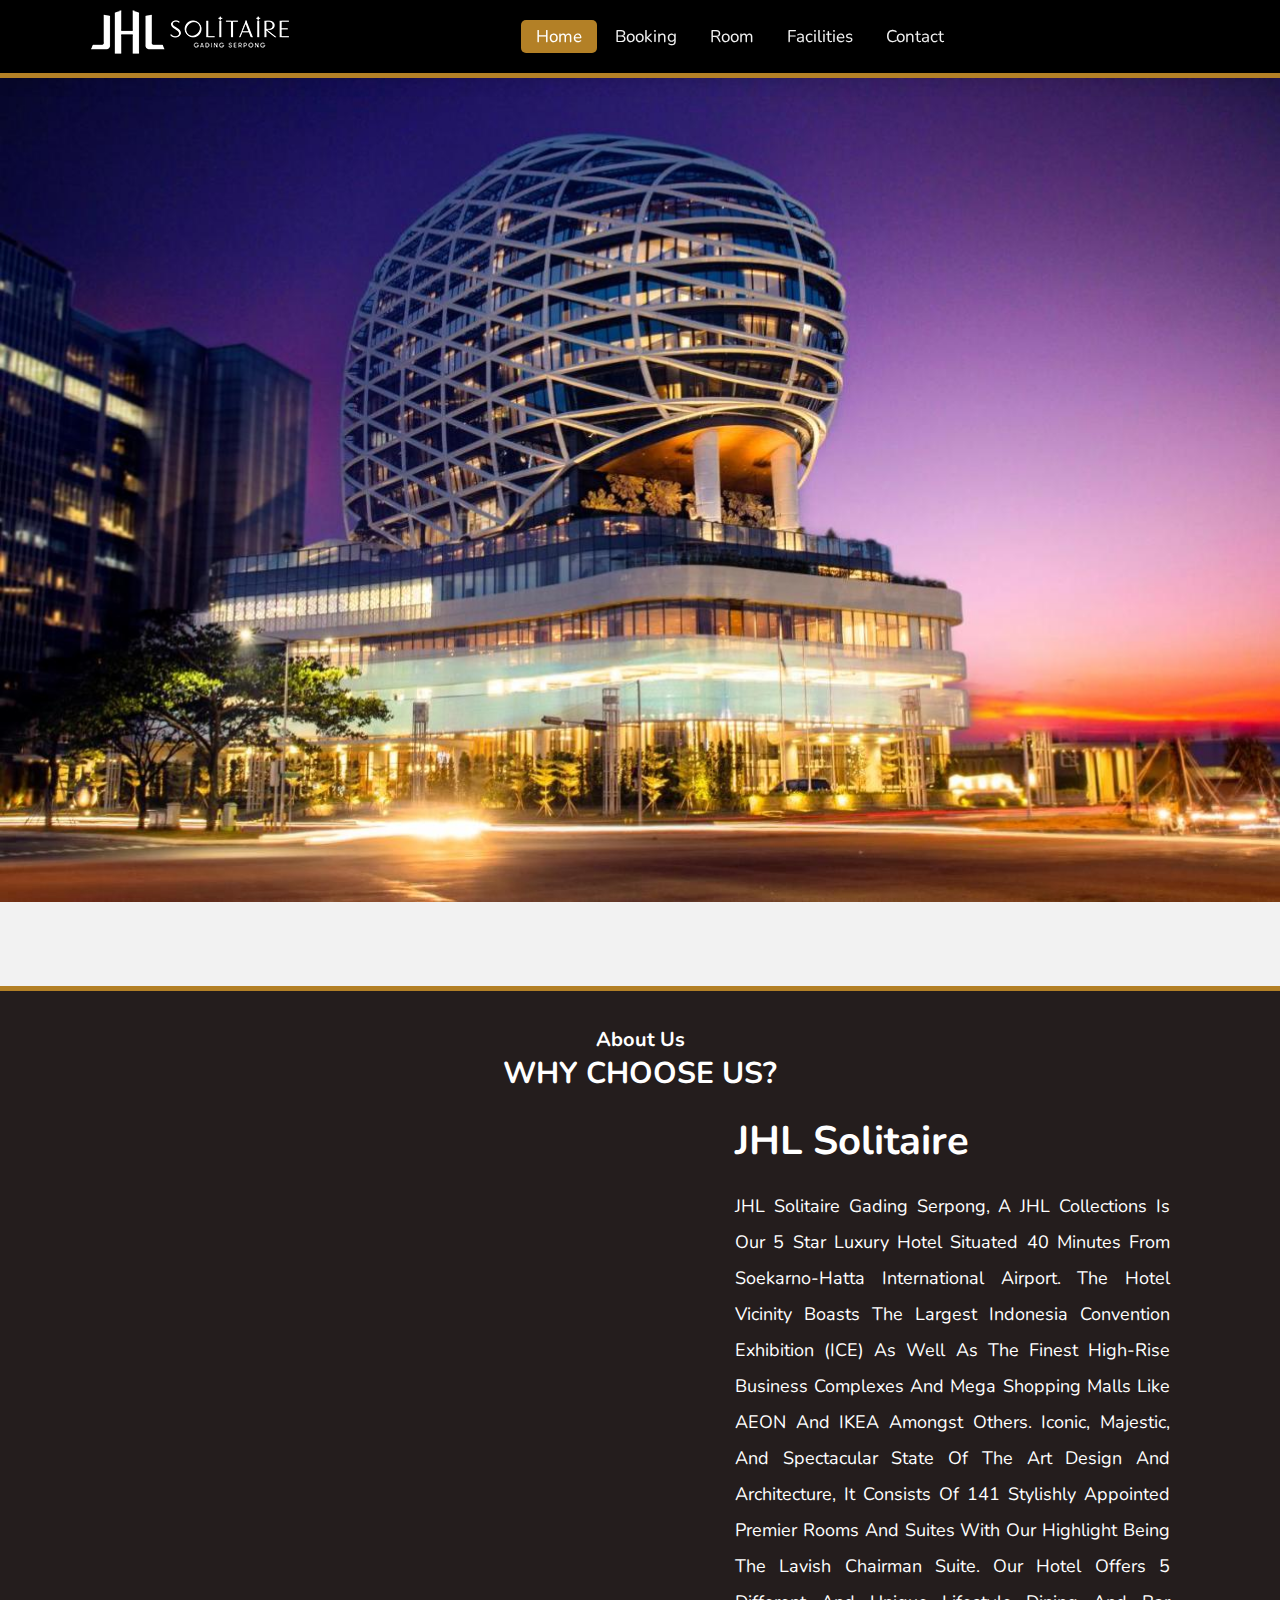
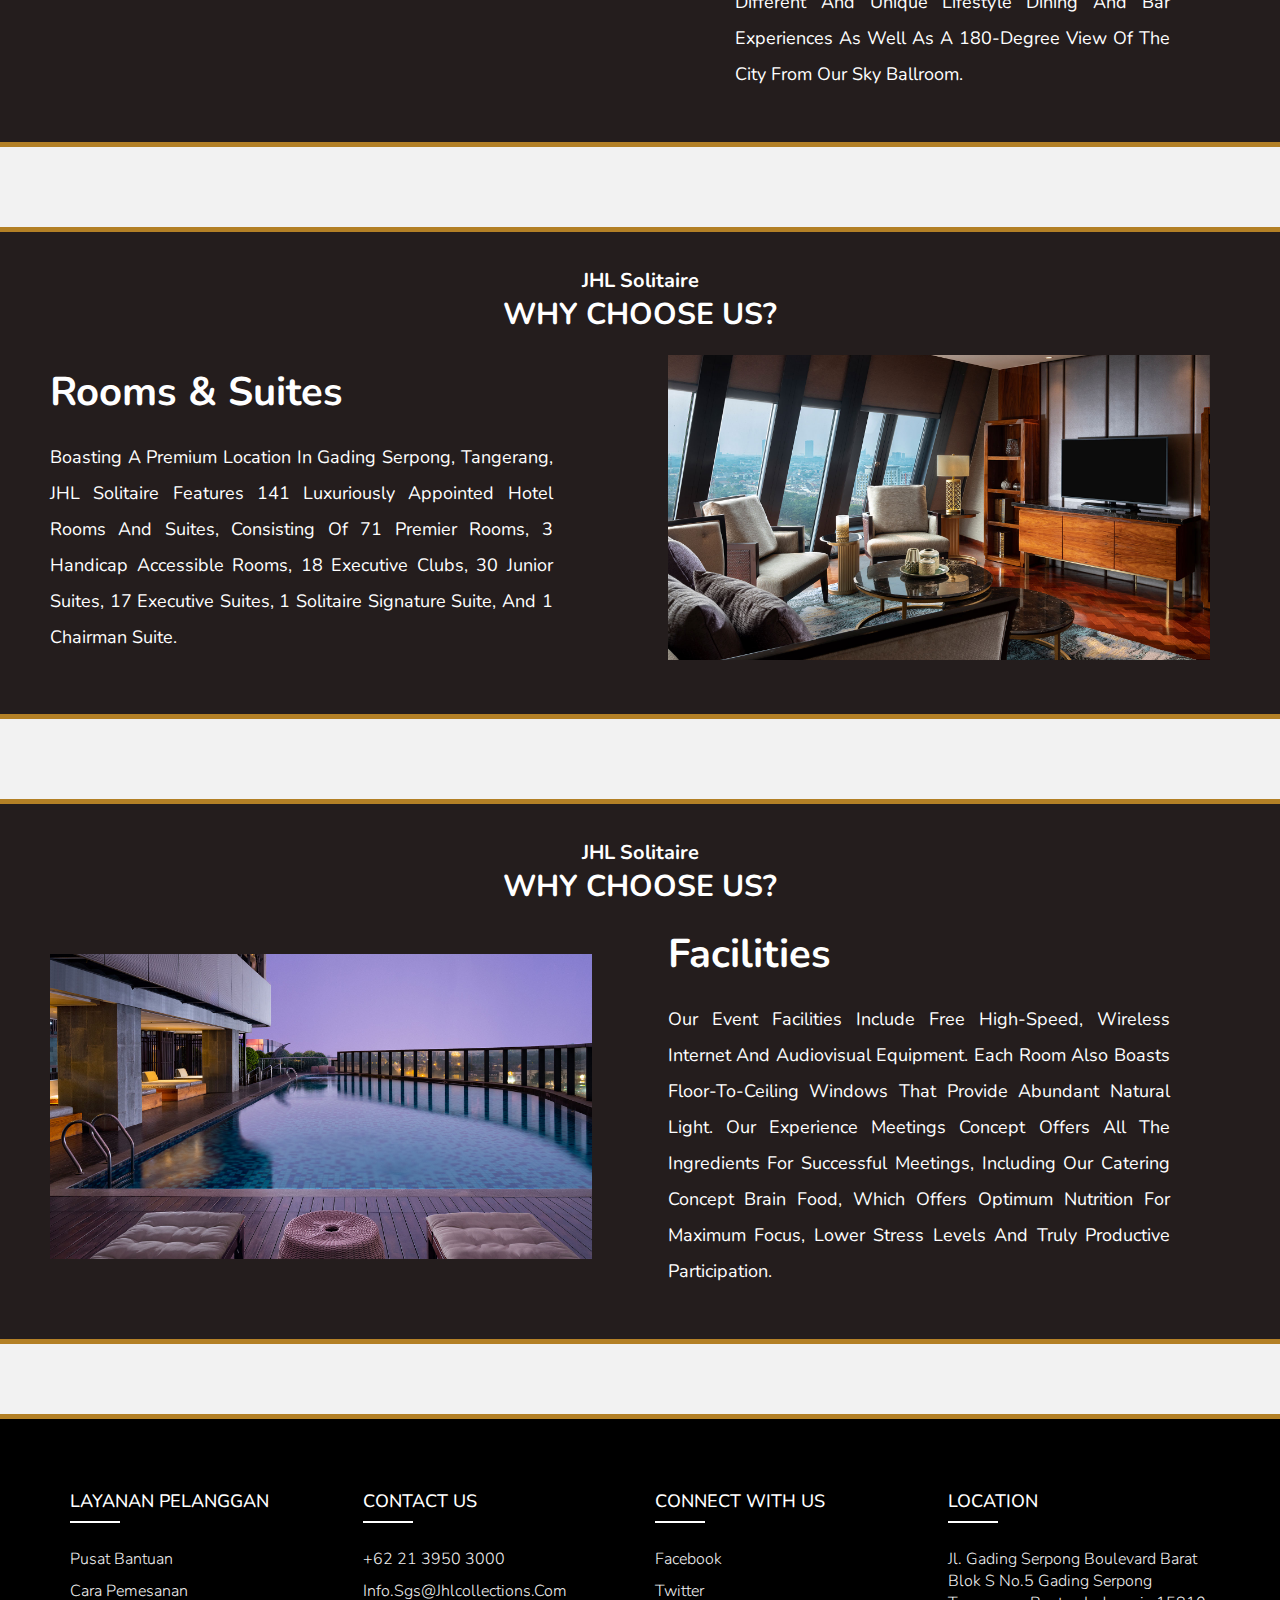
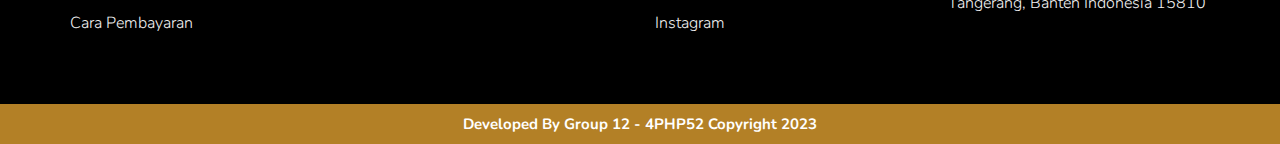
<file: index.html>
<!DOCTYPE html>
<html lang="en">
<head>
    <meta charset="UTF-8">
    <meta http-equiv="X-UA-Compatible" content="IE=edge">
    <meta name="viewport" content="width=device-width, initial-scale=1.0">

    <!-- custom CSS -->
    <link rel="stylesheet" href="css/style.css">

    <!-- custom CSS -->
    <link rel="stylesheet" href="css/index.css">

    <!-- font awesome -->
    <link rel="stylesheet" href="https://cdnjs.cloudflare.com/ajax/libs/font-awesome/5.15.3/css/all.min.css">

    <!-- logo page -->
    <link rel="icon" href="img/logo1.png" type="image/x-icon"> 

    <title>Home</title>

</head>
<body style="background: #f2f2f2;">
        
    <!-- header section start -->

        <header>
            
            <a href="#" class="logo"><img src="img/logo.png" alt=""></a>

            <nav class="nb">
                <a class="active" href="#home">Home</a>
                <a href="booking.html">Booking</a>
                <a href="room.html">room</a>
                <a href="facilities.html">facilities</a>
                <a href="contactUs.html">Contact</a>
            </nav>

            <div class="icons">
                <i class="fas fa-bars" id="menu-bars"></i>
            </div> 
            
        </header>

    <!-- header section end -->
    
    <img src="img/JHL.jpg" alt="" style="width: 100%;">
    
    <!-- section about start -->

        <section class="about" id="about">

            <div class="about-heading">
                <h3> About Us </h3>
                <h1> why choose us? </h1>
            </div>        
            <div class="row">
                <div class="image">
                    <iframe style="margin-left: 10px;" width="700" height="400" src="https://www.youtube.com/embed/E42D1YIXq0M" title="YouTube video player" frameborder="0" allow="accelerometer; autoplay; clipboard-write; encrypted-media; gyroscope; picture-in-picture; web-share" allowfullscreen></iframe>
                </div>
                <div class="content">
                    <h3>JHL Solitaire</h3>
                    <p>JHL Solitaire Gading Serpong, a JHL Collections is our 5 Star Luxury hotel situated 40 minutes from Soekarno-Hatta International Airport. The hotel vicinity boasts the largest Indonesia Convention Exhibition (ICE) as well as the finest high-rise business complexes and mega shopping malls like AEON and IKEA amongst others. Iconic, Majestic, and Spectacular state of the art design and architecture, it consists of 141 stylishly appointed premier rooms and suites with our highlight being the lavish Chairman Suite. Our hotel offers 5 different and unique lifestyle dining and bar experiences as well as a 180-degree view of the city from our Sky Ballroom.</p>
                </div>        
            </div>

        </section>
    
    <!-- section about end -->

    <!-- section about start -->

        <section class="about" id="about">

            <div class="about-heading">
                <h3> JHL Solitaire </h3>
                <h1> why choose us? </h1>
            </div>
            <div class="row">
                <div class="content" style="margin-left: 40px;">
                    <h3>Rooms & Suites</h3>
                    <p>Boasting a premium location in Gading Serpong, Tangerang, JHL Solitaire features 141 luxuriously appointed hotel rooms and suites, consisting of 71 Premier Rooms, 3 Handicap Accessible Rooms, 18 Executive Clubs, 30 Junior Suites, 17 Executive Suites, 1 Solitaire Signature Suite, and 1 Chairman Suite.</p>
                </div>
                <div class="image">
                    <img src="img/room.jpg" alt="">    
                </div>
            </div>
        
        </section>

    <!-- section about end -->

    <!-- section about start -->

        <section class="about" id="about">

            <div class="about-heading">
                <h3> JHL Solitaire </h3>
                <h1> why choose us? </h1>
            </div>
            <div class="row">
                <div class="image" style="margin-left: 40px;">
                    <img src="img/facilites.jpg" alt="">
                </div>
                <div class="content">
                    <h3>Facilities</h3>
                    <p>Our event facilities include free high-speed, wireless Internet and audiovisual equipment. Each room also boasts floor-to-ceiling windows that provide abundant natural light. Our Experience Meetings concept offers all the ingredients for successful meetings, including our catering concept brain food, which offers optimum nutrition for maximum focus, lower stress levels and truly productive participation.</p>
                </div>
            </div>
        
        </section>

    <!-- section about end -->

    <!-- footer start -->
        <div class="container2">

        </div>
        <footer class="footer">
            <div class="container-footer">
                <div class="row-footer">
                    <div class="footer-col">
                        <h4 class="fw-bold">LAYANAN PELANGGAN</h4>
                        <ul>
                            <li>Pusat Bantuan</li>
                            <li>Cara Pemesanan</li>
                            <li>Cara Pembayaran</li>
                        </ul>
                    </div>
                    <div class="footer-col">
                        <h4 class="fw-bold">CONTACT US</h4>
                        <ul>
                            <li>+62 21 3950 3000</li>
                            <li>info.sgs@jhlcollections.com</li>
                        </ul>
                    </div>
                    <div class="footer-col">
                        <h4 class="fw-bold">CONNECT WITH US</h4>
                        <ul>
                            <li><a href="" class="text-white ">Facebook</a></li>
                            <li><a href="">Twitter</a></li>
                            <li><a href="">Instagram</a></li>
                        </ul>
                    </div>
                    <div class="footer-col">
                        <h4 class="fw-bold">LOCATION</h4>
                        <ul>
                            <li>Jl. Gading Serpong Boulevard Barat Blok S No.5 Gading Serpong Tangerang, Banten Indonesia 15810</li>
                        </ul>
                    </div>
                </div>
            </div>
        </footer>

    <!-- footer end -->

    <!-- copyright start -->

        <div class="copyright">

            <p>Developed by Group 12 - 4PHP52 Copyright <i class="far-fa-copyright"></i> 2023</p>

        </div>

    <!-- copyright end -->












    <script src="js/script.js"></script>

</body>
</html>
</file>
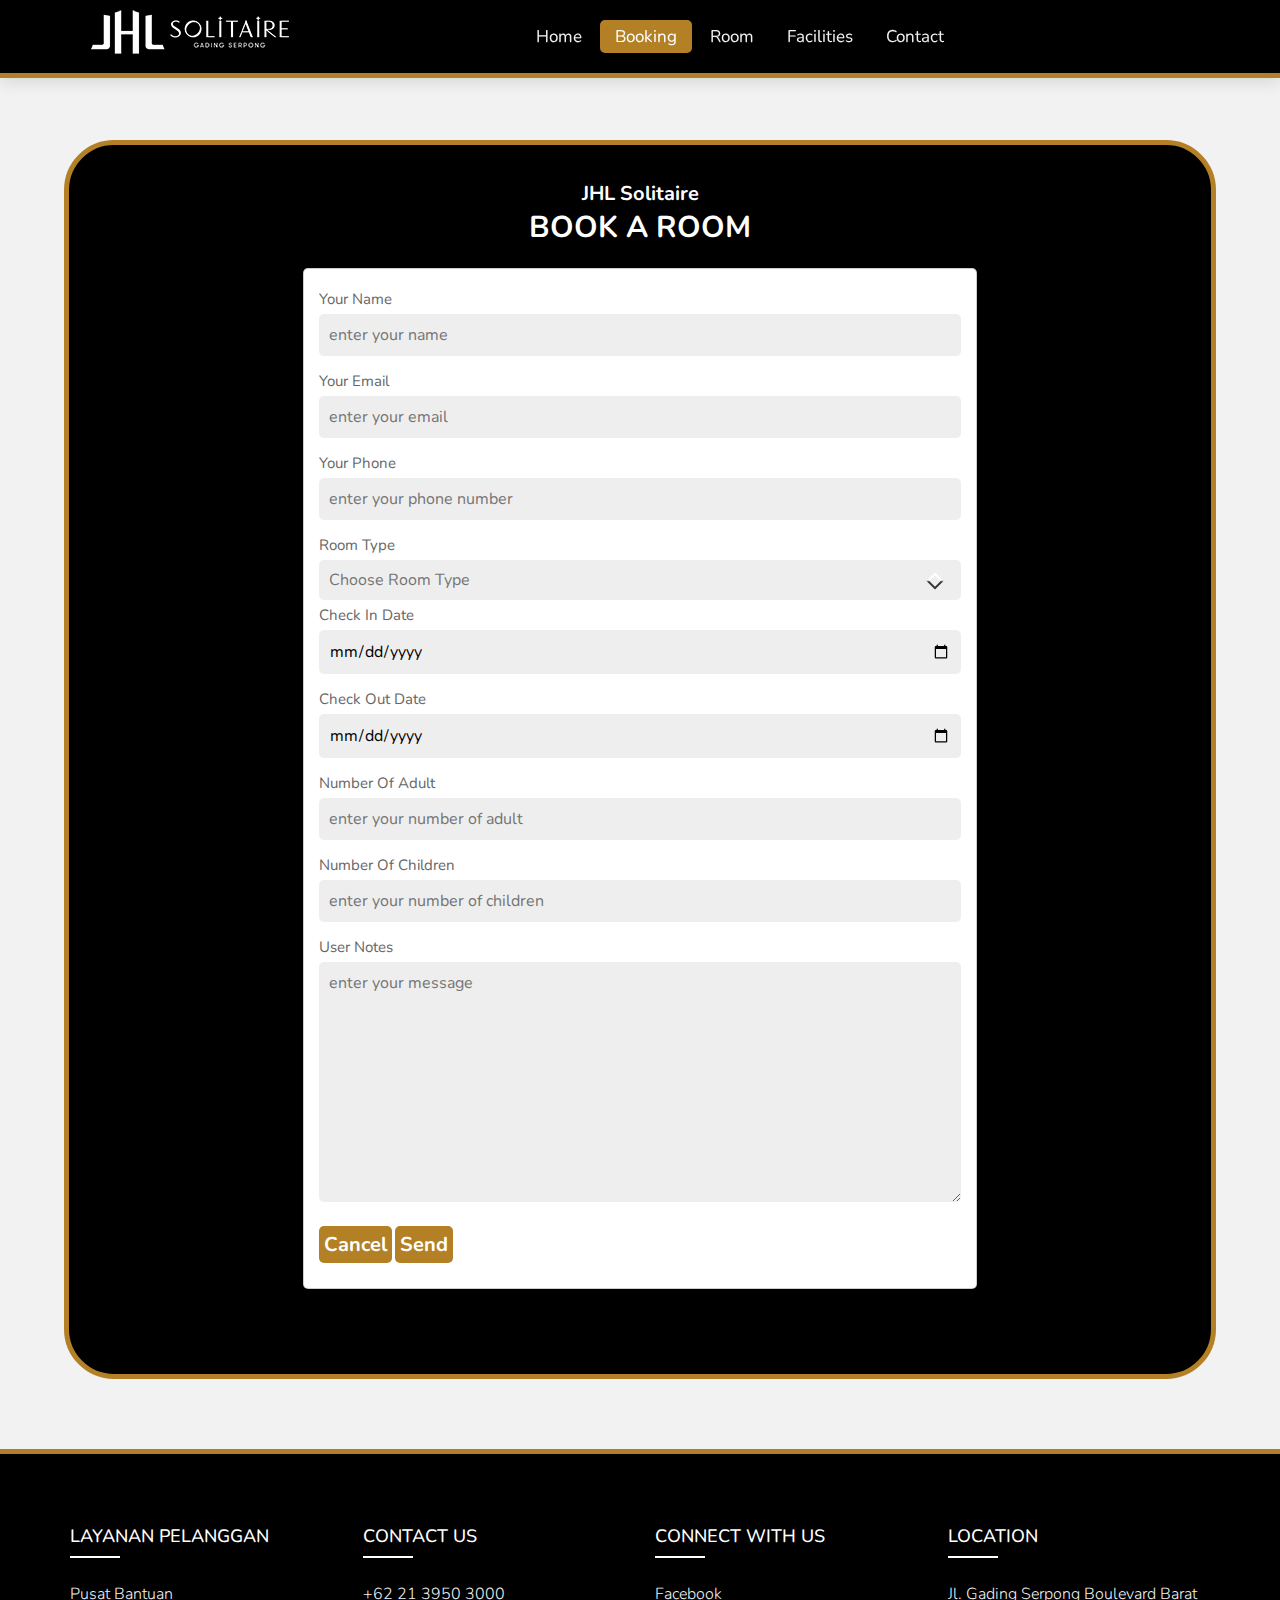
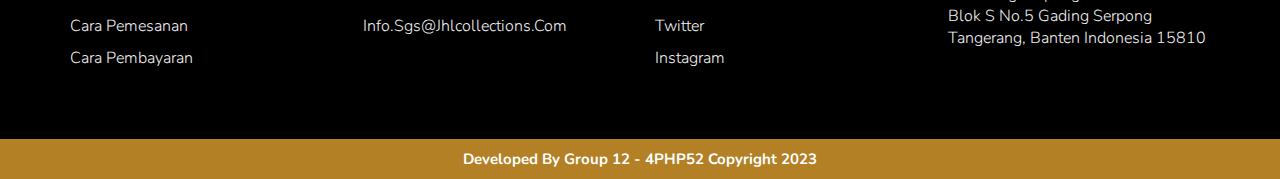
<file: booking.html>
<!DOCTYPE html>
<html lang="en">
<head>
    <meta charset="UTF-8">
    <meta http-equiv="X-UA-Compatible" content="IE=edge">
    <meta name="viewport" content="width=device-width, initial-scale=1.0">

    <!-- custom CSS -->
    <link rel="stylesheet" href="css/style.css">

    <!-- custom CSS -->
    <link rel="stylesheet" href="css/booking.css">

    <!-- font awesome -->
    <link rel="stylesheet" href="https://cdnjs.cloudflare.com/ajax/libs/font-awesome/5.15.3/css/all.min.css">
    
    <!-- logo page -->
    <link rel="icon" href="img/logo1.png" type="image/x-icon"> 

    <title>Booking</title>

</head>
<body style="background: #f2f2f2;">

    <!-- header section start -->

        <header>
            
            <a href="index.html" class="logo"><img src="img/logo.png" alt=""></a>

            <nav class="nb">
                <a href="index.html">Home</a>
                <a class="active" href="booking.html">Booking</a>
                <a href="room.html">room</a>
                <a href="facilities.html">facilities</a>
                <a href="contactUs.html">Contact</a>
            </nav>

            <div class="icons">
                <i class="fas fa-bars" id="menu-bars"></i>
            </div> 
            
        </header>

    <!-- header section end -->




    <!-- section start -->

        <section class="review" id="review" style="margin-top: 14rem;">

            <div class="review-heading">
            <h3> JHL Solitaire </h3>
            <h1>Book a Room</h1>
            </div>
            
            <form action="">
        
            <div class="input form-group">
                <span>Your Name</span>
                <input type="text" name="" id="" placeholder="enter your name" class="" >
                <span>Your Email</span>
                <input type="email" name="" id="" placeholder="enter your email" class="" >  
                <span>Your Phone</span>
                <input type="tel" name="" id="" placeholder="enter your phone number" class="" > 
                <span>Room Type</span>
                <div class="dropdown">  
                    <input type="text" class="textBox" placeholder="Choose Room Type" readonly>
                    <div class="option">
                        <div onclick="show('Premier Room')">Premier Room</div>
                        <div onclick="show('Premier Accessible Room')">Premier Accessible Room</div>
                        <div onclick="show('Executive Club')">Executive Club</div>
                        <div onclick="show('Junior Suite')">Junior Suite</div>
                        <div onclick="show('Executive Suite')">Executive Suite</div>
                        <div onclick="show('Solitaire Signature Suite')">Solitaire Signature Suite</div>
                        <div onclick="show('Chairman Suite Room')">Chairman Suite Room</div>
                    </div>
                </div>
                <span>Check In Date</span>
                <input type="date" name="" id="" placeholder="enter your check in date" class="" >  
                <span>Check Out Date</span>
                <input type="date" name="" id="" placeholder="enter your check out date" class="" >  
                <span>Number of Adult</span>
                <input type="number" name="" id="" placeholder="enter your number of adult" class="" >  
                <span>Number of Children</span>
                <input type="number" name="" id="" placeholder="enter your number of children" class="" >  
                <span>User Notes</span>
                <textarea name="" id="" placeholder="enter your message" cols="30" rows="10" class=""></textarea>
            </div>
            <button type="reset" class="btn btn-warning text-white fw-bold">Cancel</button>
            <button type="submit" class="btn btn-warning text-white fw-bold">Send</button>
        
            </form>
            
        
        </section>
    
    <!-- section end -->




    <!-- footer start -->
        <div class="container2">

        </div>
        <footer class="footer">
            <div class="container-footer">
                <div class="row-footer">
                    <div class="footer-col">
                        <h4 class="fw-bold">LAYANAN PELANGGAN</h4>
                        <ul>
                            <li>Pusat Bantuan</li>
                            <li>Cara Pemesanan</li>
                            <li>Cara Pembayaran</li>
                        </ul>
                    </div>
                    <div class="footer-col">
                        <h4 class="fw-bold">CONTACT US</h4>
                        <ul>
                            <li>+62 21 3950 3000</li>
                            <li>info.sgs@jhlcollections.com</li>
                        </ul>
                    </div>
                    <div class="footer-col">
                        <h4 class="fw-bold">CONNECT WITH US</h4>
                        <ul>
                            <li><a href="" class="text-white ">Facebook</a></li>
                            <li><a href="">Twitter</a></li>
                            <li><a href="">Instagram</a></li>
                        </ul>
                    </div>
                    <div class="footer-col">
                        <h4 class="fw-bold">LOCATION</h4>
                        <ul>
                            <li>Jl. Gading Serpong Boulevard Barat Blok S No.5 Gading Serpong Tangerang, Banten Indonesia 15810</li>
                        </ul>
                    </div>
                </div>
            </div>
        </footer>

    <!-- footer end -->

    <!-- copyright start -->

        <div class="copyright">

            <p>Developed by Group 12 - 4PHP52 Copyright <i class="far-fa-copyright"></i> 2023</p>

        </div>

    <!-- copyright end -->












    <script src="js/script.js"></script>
    <script>
        function show(anything){
            document.querySelector('.textBox').value = anything;
        }

        let dropdown = document.querySelector('.dropdown');
        dropdown.onclick = function() {
            dropdown.classList.toggle('active');
        }
    </script>
</body>
</html>
</file>
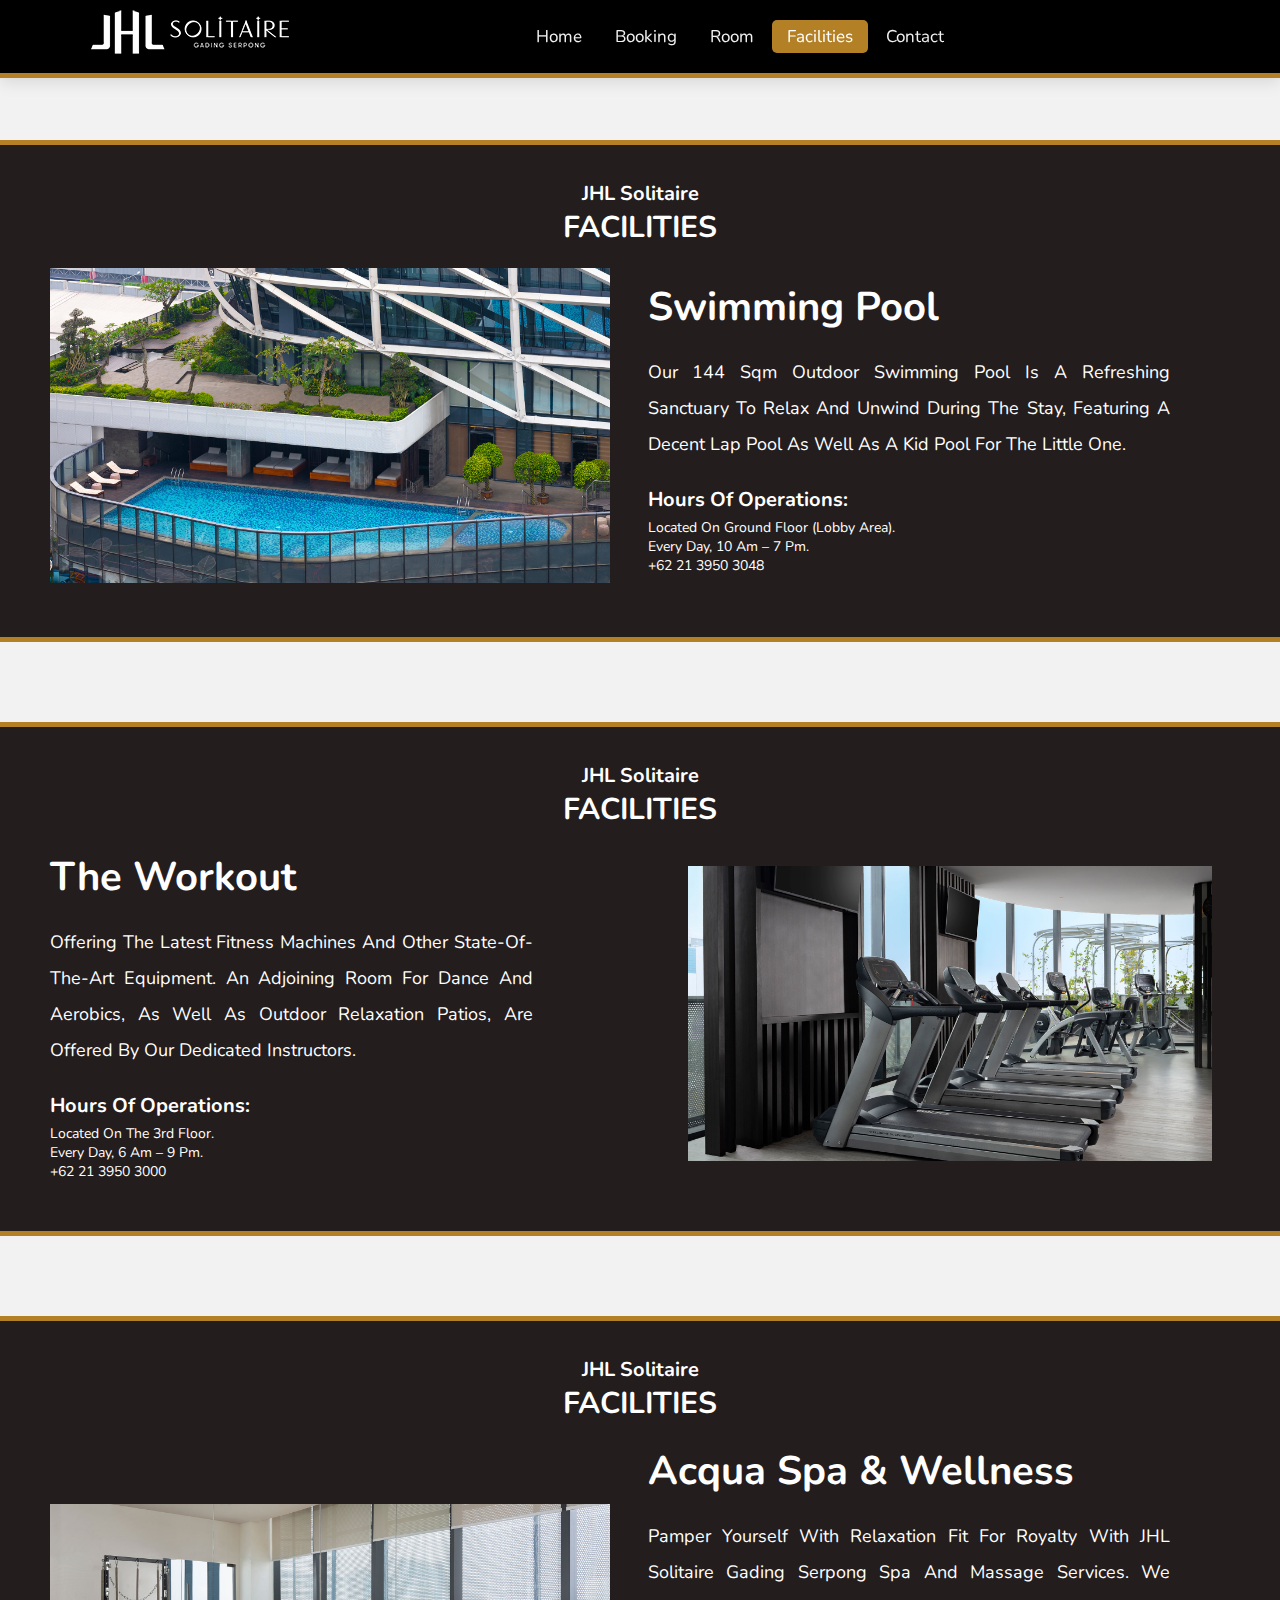
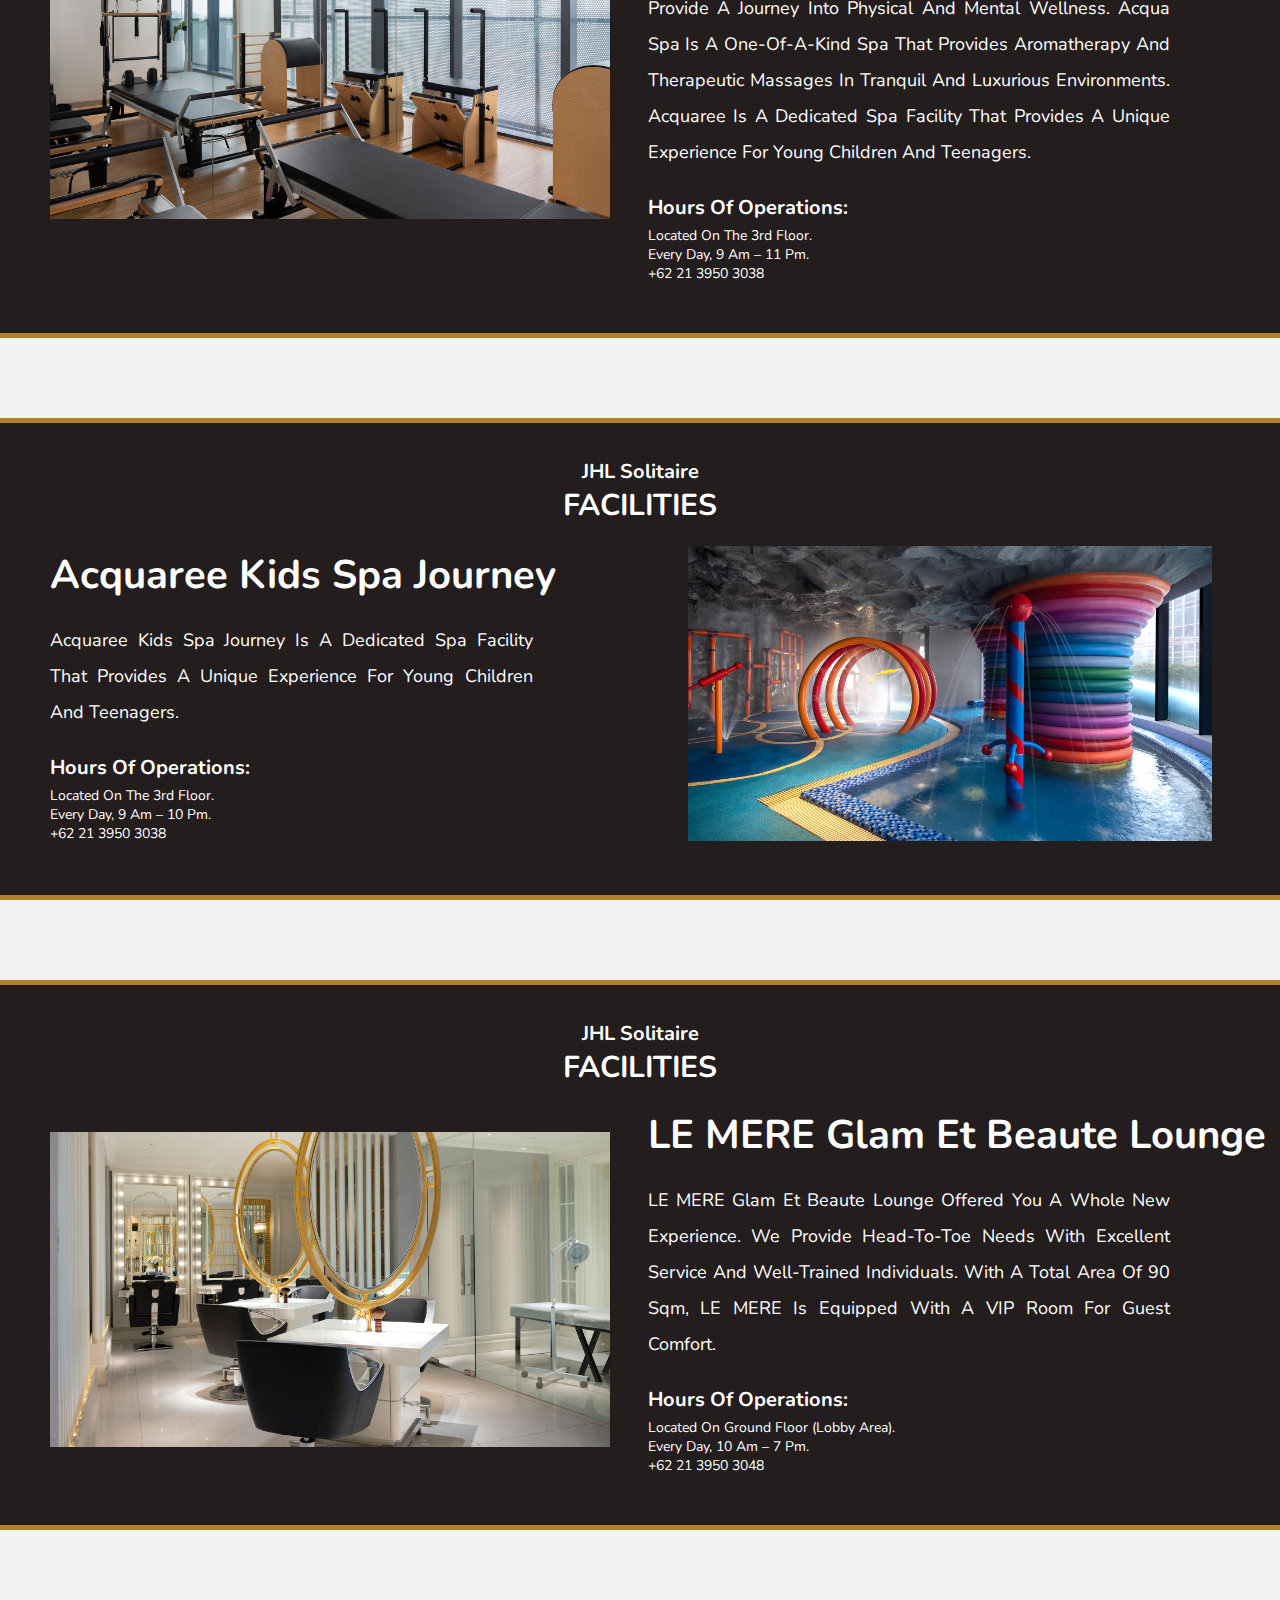
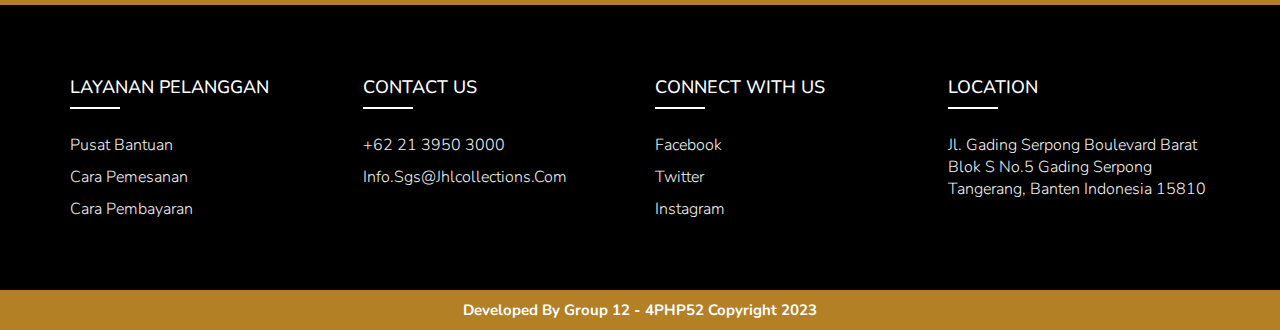
<file: facilities.html>
<!DOCTYPE html>
<html lang="en">
<head>
    <meta charset="UTF-8">
    <meta http-equiv="X-UA-Compatible" content="IE=edge">
    <meta name="viewport" content="width=device-width, initial-scale=1.0">

    <!-- custom CSS -->
    <link rel="stylesheet" href="css/style.css">

    <!-- custom CSS -->
    <link rel="stylesheet" href="css/facilities.css">

    <!-- font awesome -->
    <link rel="stylesheet" href="https://cdnjs.cloudflare.com/ajax/libs/font-awesome/5.15.3/css/all.min.css">

    <!-- logo page -->
    <link rel="icon" href="img/logo1.png" type="image/x-icon"> 
    
    <title>Facilities</title>
    
</head>
<body style="background: #f2f2f2;">

    <!-- header section start -->

        <header>
                
            <a href="index.html" class="logo"><img src="img/logo.png" alt=""></a>

            <nav class="nb">
                <a href="index.html">Home</a>
                <a href="booking.html">Booking</a>
                <a href="room.html">room</a>
                <a class="active" href="facilities.html">facilities</a>
                <a href="contactUs.html">Contact</a>
            </nav>

            <div class="icons">
                <i class="fas fa-bars" id="menu-bars"></i>
            </div> 
            
        </header>

    <!-- header section end -->

    <!-- section about start -->

        <section class="about" id="about" style="margin-top: 14rem;">

            <div class="about-heading">
                <h3> JHL Solitaire </h3>
                <h1> FACILITIES </h1>
            </div>
            <div class="row">
                <div class="image">
                    <img src="img/facilities/1.jpg" alt=""  style="margin-left: 40px;">
                </div>
                <div class="content">
                    <h3>Swimming Pool</h3>
                    <p> Our 144 sqm outdoor swimming pool is a refreshing sanctuary to relax and unwind during the stay, featuring a decent lap pool as well as a kid pool for the little one.</p>
                    <br>
                    <h4>Hours of Operations:</h4>
                    <ul style="color: white; font-size: 14px; margin-top: 5px;">
                        <li>Located on Ground Floor (Lobby Area).</li>
                        <li>Every day, 10 am – 7 pm.</li>
                        <li>+62 21 3950 3048</li>
                    </ul>
                </div>
            </div>

        </section>

    <!-- section about end -->

    <!-- section about start -->

        <section class="about" id="about">

            <div class="about-heading">
                <h3> JHL Solitaire </h3>
                <h1> FACILITIES </h1>
            </div>
            <div class="row">
                <div class="content" style="margin-left: 40px;">
                    <h3>The Workout</h3>
                    <p>Offering the latest fitness machines and other state-of-the-art equipment. An adjoining room for dance and aerobics, as well as outdoor relaxation patios, are offered by our dedicated instructors.</p>
                    <br>
                    <h4>Hours of Operations:</h4>
                    <ul style="color: white; font-size: 14px; margin-top: 5px;">
                        <li>Located on the 3rd Floor.</li>
                        <li>Every day, 6 am – 9 pm.</li>
                        <li>+62 21 3950 3000</li>
                    </ul>
                </div>
                <div class="image" style="margin-right: 40px;">
                    <img src="img/facilities/2.jpg" alt=""  style="margin-left: 40px;">
                </div>
            </div>

        </section>

    <!-- section about end -->

    <!-- section about start -->

        <section class="about" id="about">

            <div class="about-heading">
                <h3> JHL Solitaire </h3>
                <h1> FACILITIES </h1>
            </div>
            <div class="row">
                <div class="image">
                    <img src="img/facilities/3.jpg" alt=""  style="margin-left: 40px;">
                </div>
                <div class="content">
                    <h3>Acqua Spa & Wellness</h3>
                    <p>Pamper yourself with relaxation fit for royalty with JHL Solitaire Gading Serpong Spa and Massage services. We provide a journey into physical and mental wellness. Acqua Spa is a one-of-a-kind spa that provides aromatherapy and therapeutic massages in tranquil and luxurious environments. Acquaree is a dedicated spa facility that provides a unique experience for young children and teenagers.</p>
                    <br>
                    <h4>Hours of Operations:</h4>
                    <ul style="color: white; font-size: 14px; margin-top: 5px;">
                        <li>Located on the 3rd Floor.</li>
                        <li>Every day, 9 am – 11 pm.</li>
                        <li>+62 21 3950 3038</li>
                    </ul>
                </div>
            </div>

        </section>

    <!-- section about end -->

    <!-- section about start -->

        <section class="about" id="about">

            <div class="about-heading">
                <h3> JHL Solitaire </h3>
                <h1> FACILITIES </h1>
            </div>
            <div class="row">
                <div class="content" style="margin-left: 40px;">
                    <h3>Acquaree Kids Spa Journey</h3>
                    <p>Acquaree Kids Spa Journey is a dedicated spa facility that provides a unique experience for young children and teenagers.</p>
                    <br>
                    <h4>Hours of Operations:</h4>
                    <ul style="color: white; font-size: 14px; margin-top: 5px;">
                        <li>Located on the 3rd Floor.</li>
                        <li>Every day, 9 am – 10 pm.</li>
                        <li>+62 21 3950 3038</li>
                    </ul>
                </div>
                <div class="image" style="margin-right: 40px;">
                    <img src="img/facilities/4.jpg" alt=""  style="margin-left: 40px;">
                </div>
            </div>

        </section>

    <!-- section about end -->    

    <!-- section about start -->

        <section class="about" id="about">

            <div class="about-heading">
                <h3> JHL Solitaire </h3>
                <h1> FACILITIES </h1>
            </div>

            <div class="row">
                <div class="image">
                    <img src="img/facilities/5.jpg" alt=""  style="margin-left: 40px;">
                </div>
                <div class="content">
                    <h3>LE MERE Glam Et Beaute Lounge</h3>
                    <p>LE MERE Glam et Beaute lounge offered you a whole new experience. We provide head-to-toe needs with excellent service and well-trained individuals. With a total area of 90 sqm, LE MERE is equipped with a VIP room for guest comfort.</p>
                    <br>
                    <h4>Hours of Operations:</h4>
                    <ul style="color: white; font-size: 14px; margin-top: 5px;">
                        <li>Located on Ground Floor (Lobby Area).</li>
                        <li>Every day, 10 am – 7 pm.</li>
                        <li>+62 21 3950 3048</li>
                    </ul>
                </div>
            </div>

        </section>

    <!-- section about end -->

    <!-- footer start -->
        <div class="container2">

        </div>
        <footer class="footer">
            <div class="container-footer">
                <div class="row-footer">
                    <div class="footer-col">
                        <h4 class="fw-bold">LAYANAN PELANGGAN</h4>
                        <ul>
                            <li>Pusat Bantuan</li>
                            <li>Cara Pemesanan</li>
                            <li>Cara Pembayaran</li>
                        </ul>
                    </div>
                    <div class="footer-col">
                        <h4 class="fw-bold">CONTACT US</h4>
                        <ul>
                            <li>+62 21 3950 3000</li>
                            <li>info.sgs@jhlcollections.com</li>
                        </ul>
                    </div>
                    <div class="footer-col">
                        <h4 class="fw-bold">CONNECT WITH US</h4>
                        <ul>
                            <li><a href="" class="text-white ">Facebook</a></li>
                            <li><a href="">Twitter</a></li>
                            <li><a href="">Instagram</a></li>
                        </ul>
                    </div>
                    <div class="footer-col">
                        <h4 class="fw-bold">LOCATION</h4>
                        <ul>
                            <li>Jl. Gading Serpong Boulevard Barat Blok S No.5 Gading Serpong Tangerang, Banten Indonesia 15810</li>
                        </ul>
                    </div>
                </div>
            </div>
        </footer>

    <!-- footer end -->

    <!-- copyright start -->

        <div class="copyright">

            <p>Developed by Group 12 - 4PHP52 Copyright <i class="far-fa-copyright"></i> 2023</p>

        </div>

    <!-- copyright end -->




















    <script src="js/script.js"></script>
</body>
</html>
</file>
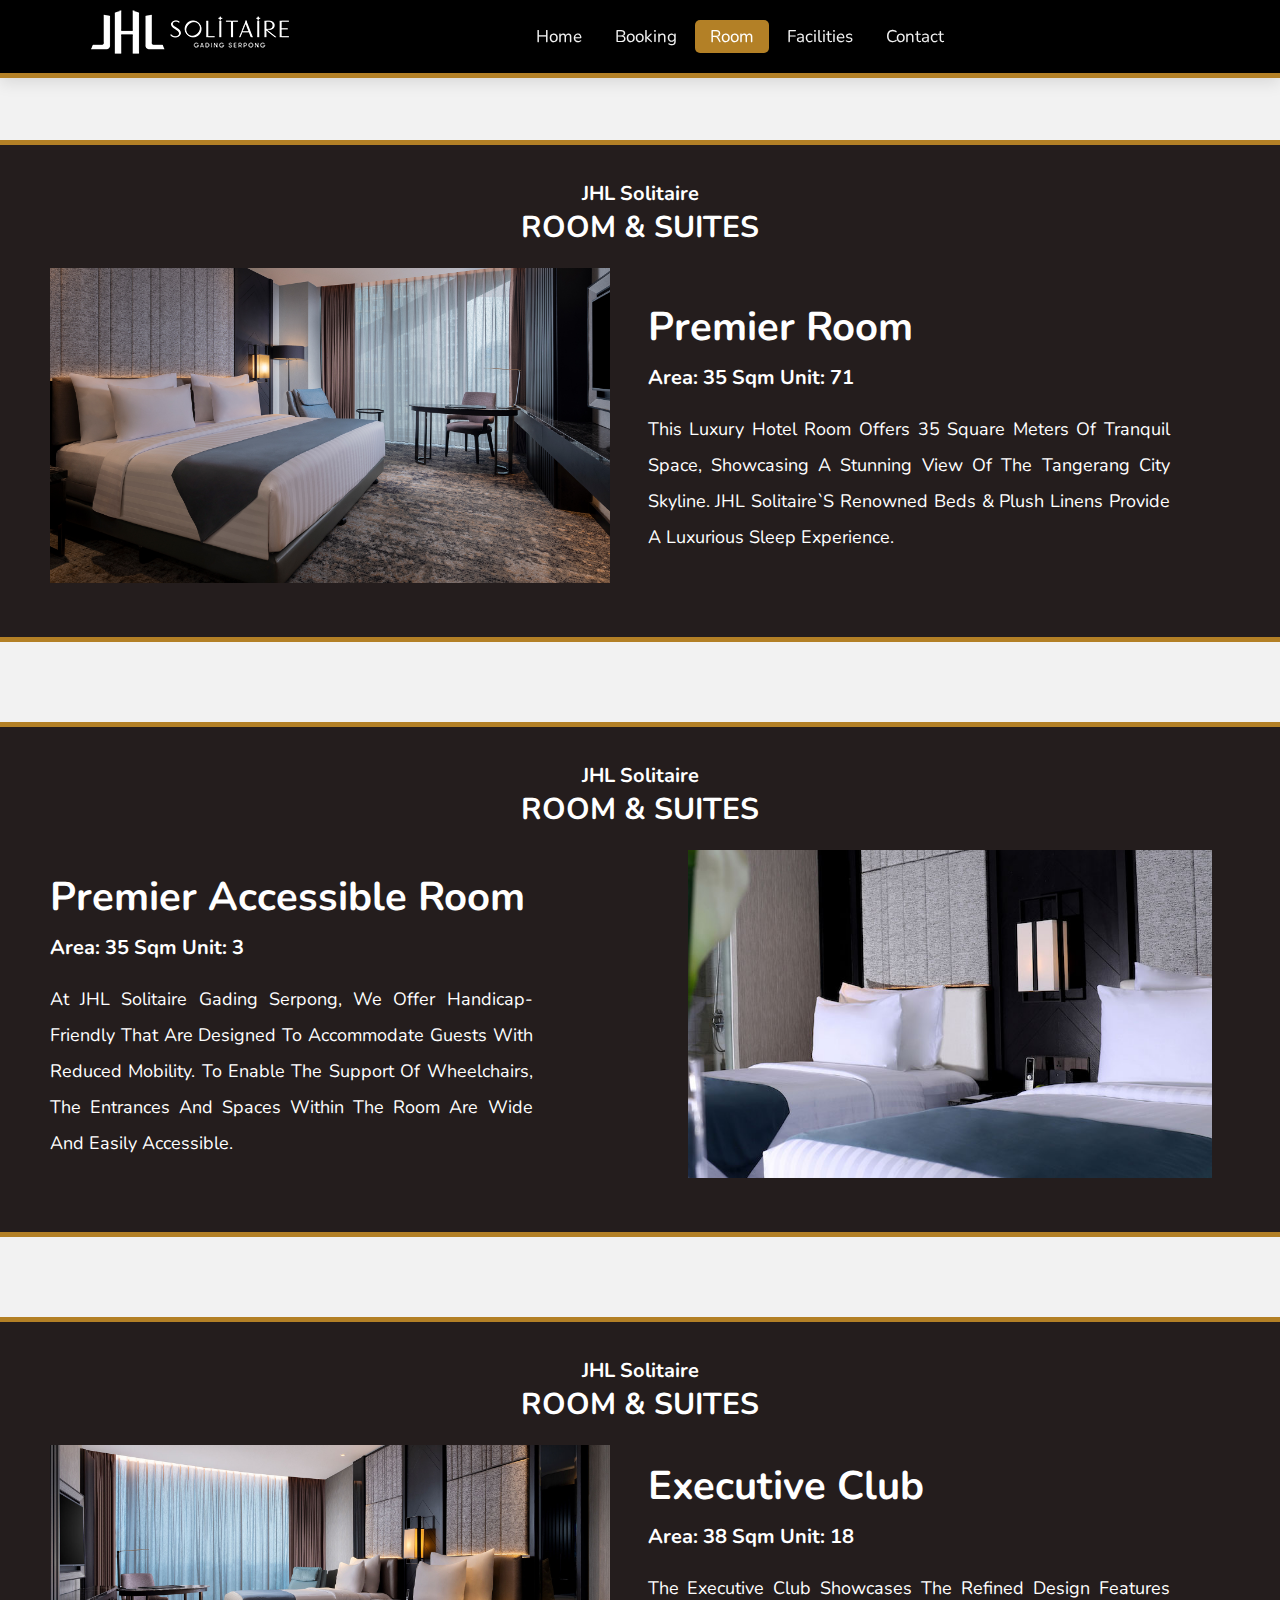
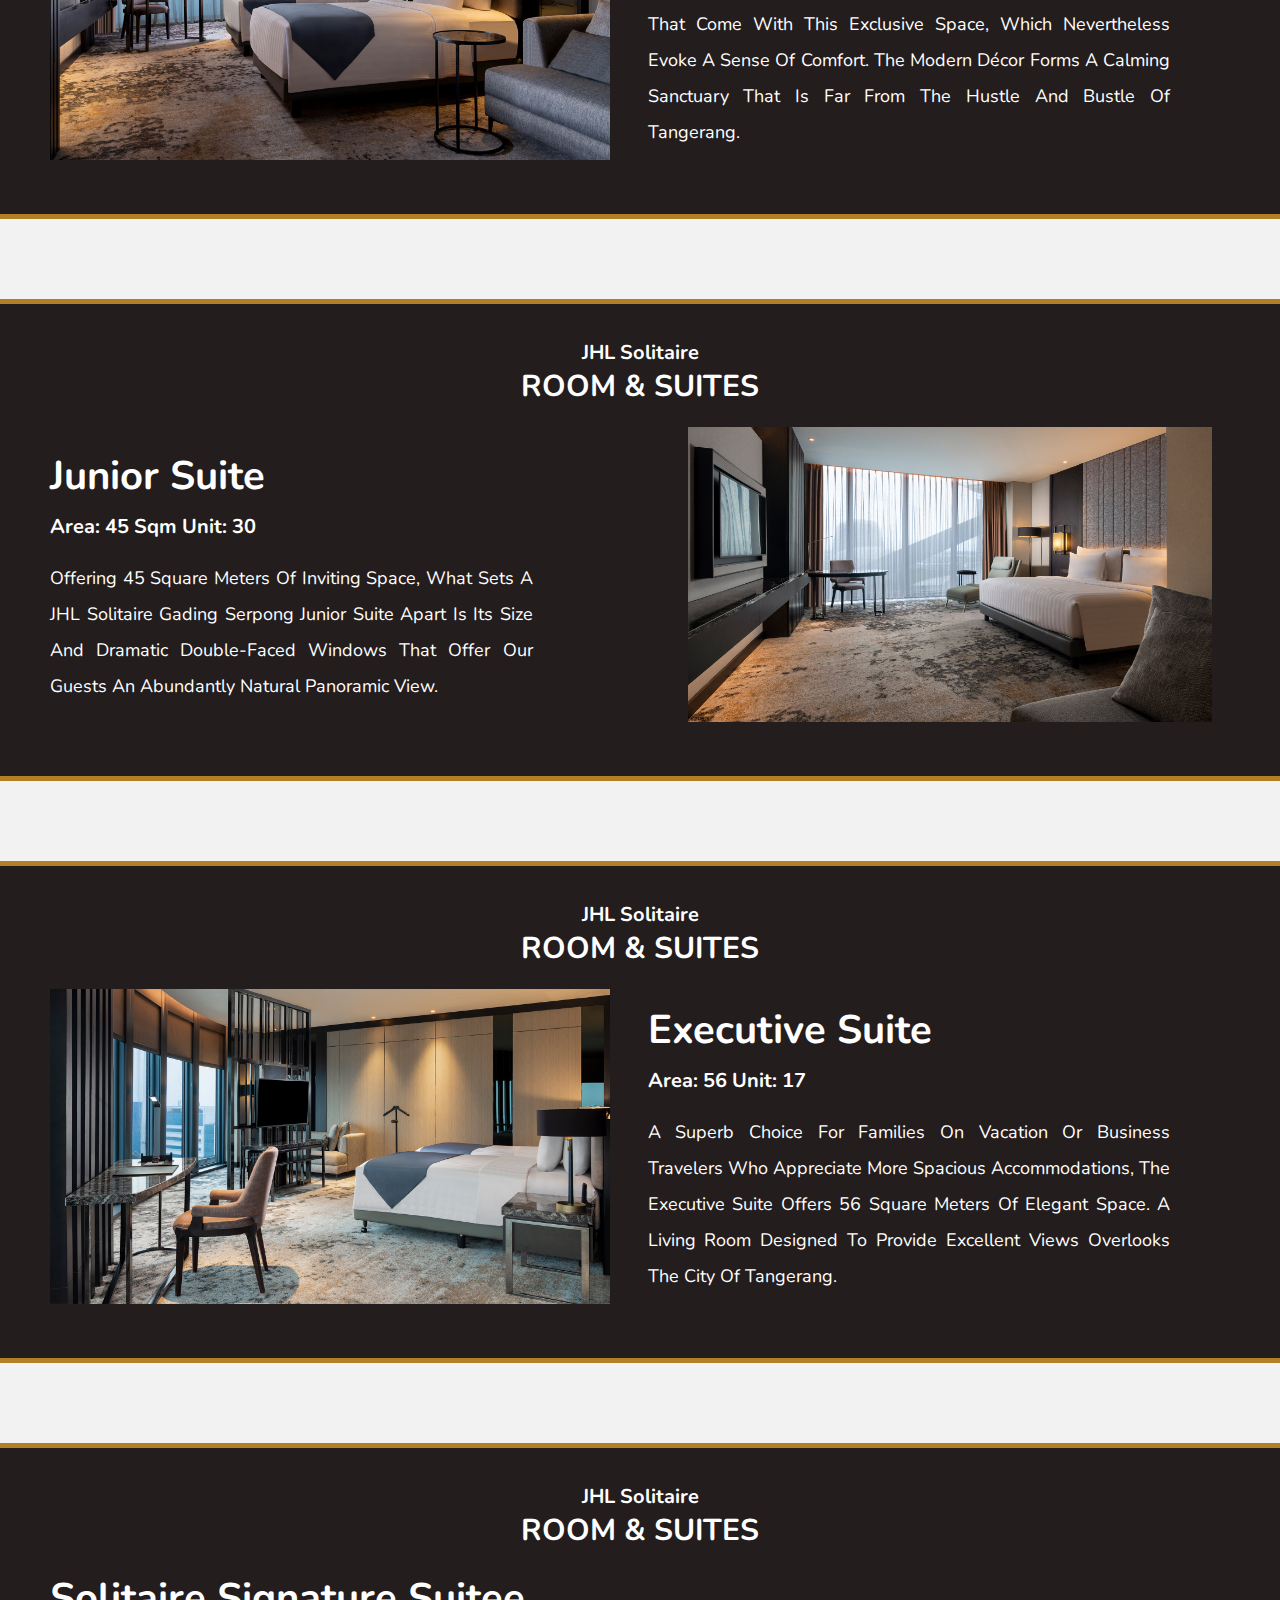
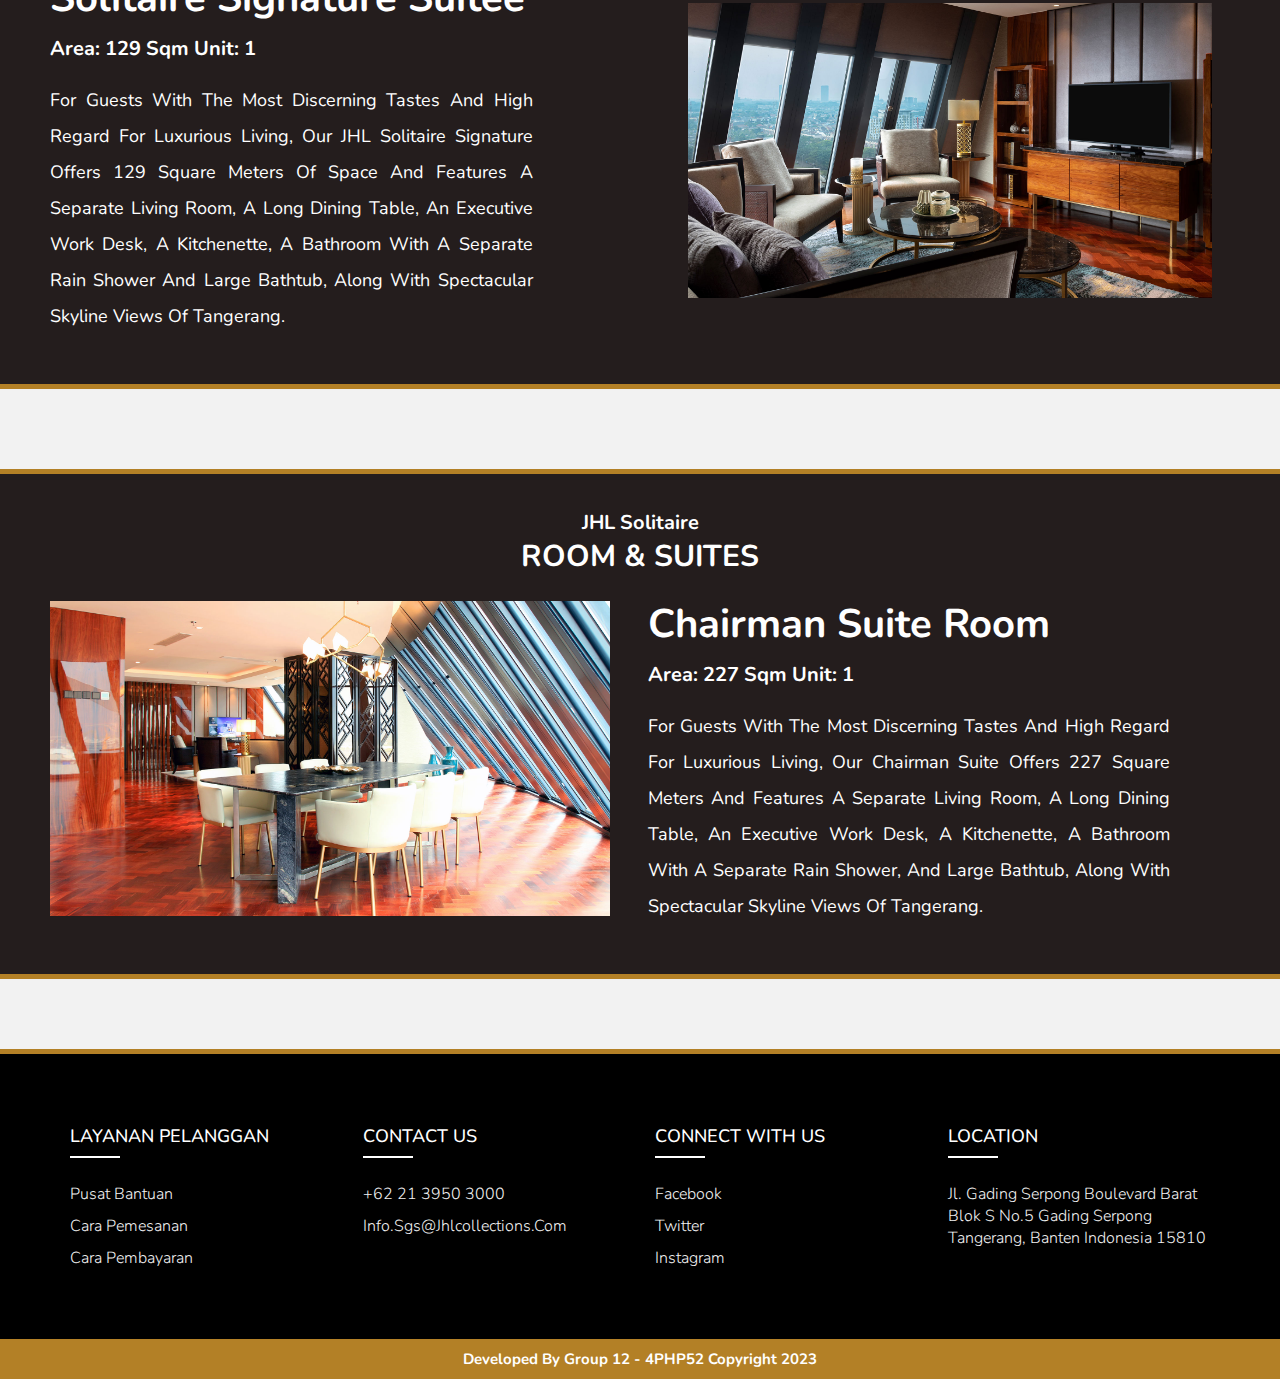
<file: room.html>
<!DOCTYPE html>
<html lang="en">
<head>
    <meta charset="UTF-8">
    <meta http-equiv="X-UA-Compatible" content="IE=edge">
    <meta name="viewport" content="width=device-width, initial-scale=1.0">

    <!-- custom CSS -->
    <link rel="stylesheet" href="css/style.css">

    <!-- custom CSS -->
    <link rel="stylesheet" href="css/room.css">

    <!-- font awesome -->
    <link rel="stylesheet" href="https://cdnjs.cloudflare.com/ajax/libs/font-awesome/5.15.3/css/all.min.css">

    <!-- logo page -->
    <link rel="icon" href="img/logo1.png" type="image/x-icon"> 

    <title>Room</title>

</head>
<body style="background: #f2f2f2;">

    <!-- header section start -->

        <header>
                    
            <a href="index.html" class="logo"><img src="img/logo.png" alt=""></a>

            <nav class="nb">
                <a href="index.html">Home</a>
                <a href="booking.html">Booking</a>
                <a class="active" href="room.html">room</a>
                <a href="facilities.html">facilities</a>
                <a href="contactUs.html">Contact</a>
            </nav>

            <div class="icons">
                <i class="fas fa-bars" id="menu-bars"></i>
            </div> 
            
        </header>

    <!-- header section end -->


    <!-- section about start -->

        <section class="about" id="about" style="margin-top: 14rem;">

            <div class="about-heading">
                <h3> JHL Solitaire </h3>
                <h1> ROOM & SUITES </h1>
            </div>
            <div class="row">
                <div class="image">
                    <img src="img/room/1.jpg" alt=""  style="margin-left: 40px;">
                </div>
                <div class="content">
                    <h3>Premier Room</h3>
                    <h4>Area: 35 sqm  Unit: 71</h4>
                    <p> This luxury hotel room offers 35 square meters of tranquil space, showcasing a stunning view of the Tangerang City skyline. JHL Solitaire`s renowned beds & plush linens provide a luxurious sleep experience.</p>
                </div>
            </div>
        
        </section>
  
    <!-- section about end -->

    <!-- section about start -->

        <section class="about" id="about">

            <div class="about-heading">
                <h3> JHL Solitaire </h3>
                <h1> ROOM & SUITES </h1>
            </div>
            <div class="row">
                <div class="content" style="margin-left: 40px;">
                    <h3>Premier Accessible Room</h3>
                    <h4>Area: 35 sqm  Unit: 3</h4>
                    <p>At JHL Solitaire Gading Serpong, we offer handicap-friendly that are designed to accommodate guests with reduced mobility. To enable the support of wheelchairs, the entrances and spaces within the room are wide and easily accessible.</p>
                </div>
                <div class="image" style="margin-right: 40px;">
                    <img src="img/room/2.jpg" alt=""  style="margin-left: 40px;">
                </div>
            </div>

        </section>

    <!-- section about end -->

    <!-- section about start -->

        <section class="about" id="about">

            <div class="about-heading">
                <h3> JHL Solitaire </h3>
                <h1> ROOM & SUITES </h1>
            </div>
            <div class="row">
                <div class="image">
                    <img src="img/room/3.jpg" alt=""  style="margin-left: 40px;">
                </div>
                <div class="content">
                    <h3>Executive Club</h3>
                    <h4>Area: 38 sqm  Unit: 18</h4>
                    <p>The Executive Club showcases the refined design features that come with this exclusive space, which nevertheless evoke a sense of comfort. The modern décor forms a calming sanctuary that is far from the hustle and bustle of Tangerang.</p>
                </div>
            </div>
        
        </section>

    <!-- section about end -->

    <!-- section about start -->

        <section class="about" id="about">

            <div class="about-heading">
                <h3> JHL Solitaire </h3>
                <h1> ROOM & SUITES </h1>
            </div>
            <div class="row">
                <div class="content" style="margin-left: 40px;">
                    <h3>Junior Suite</h3>
                    <h4>Area: 45 sqm  Unit: 30</h4>
                    <p>Offering 45 square meters of inviting space, what sets a JHL Solitaire Gading Serpong Junior Suite apart is its size and dramatic double-faced windows that offer our guests an abundantly natural panoramic view.</p>
                </div>
                <div class="image" style="margin-right: 40px;">
                    <img src="img/room/4.jpg" alt=""  style="margin-left: 40px;">
                </div>
            </div>

        </section>

    <!-- section about end -->    

    <!-- section about start -->

        <section class="about" id="about">

            <div class="about-heading">
                <h3> JHL Solitaire </h3>
                <h1> ROOM & SUITES </h1>
            </div>
        
            <div class="row">
                <div class="image">
                    <img src="img/room/5.jpg" alt=""  style="margin-left: 40px;">
                </div>
                <div class="content">
                    <h3>Executive Suite</h3>
                    <h4>Area: 56  Unit: 17</h4>
                    <p>A superb choice for families on vacation or business travelers who appreciate more spacious accommodations, the Executive Suite offers 56 square meters of elegant space. A living room designed to provide excellent views overlooks the city of Tangerang.</p>
                </div>
            </div>
        
        </section>

    <!-- section about end -->
    
    <!-- section about start -->

        <section class="about" id="about">

            <div class="about-heading">
                <h3> JHL Solitaire </h3>
                <h1> ROOM & SUITES </h1>
            </div>
            <div class="row">
                <div class="content" style="margin-left: 40px;">
                    <h3>Solitaire Signature Suitee</h3>
                    <h4>Area: 129 sqm  Unit: 1</h4>
                    <p>For guests with the most discerning tastes and high regard for luxurious living, our JHL Solitaire Signature offers 129 square meters of space and features a separate living room, a long dining table, an executive work desk, a kitchenette, a bathroom with a separate rain shower and large bathtub, along with spectacular skyline views of Tangerang.</p>
                </div>
                <div class="image" style="margin-right: 40px;">
                    <img src="img/room/6.jpg" alt=""  style="margin-left: 40px;">
                </div>
            </div>

        </section>

    <!-- section about end -->  

    <!-- section about start -->

        <section class="about" id="about">

            <div class="about-heading">
                <h3> JHL Solitaire </h3>
                <h1> ROOM & SUITES </h1>
            </div>
            <div class="row">
                <div class="image">
                    <img src="img/room/7.jpg" alt=""  style="margin-left: 40px;">
                </div>
                <div class="content">
                    <h3>Chairman Suite Room</h3>
                    <h4>Area: 227 sqm  Unit: 1</h4>
                    <p>For guests with the most discerning tastes and high regard for luxurious living, our Chairman Suite offers 227 square meters and features a separate living room, a long dining table, an executive work desk, a kitchenette, a bathroom with a separate rain shower, and large bathtub, along with spectacular skyline views of Tangerang.</p>
                </div>
            </div>
        
        </section>

    <!-- section about end -->

    <!-- footer start -->
        <div class="container2">

        </div>
        <footer class="footer">
            <div class="container-footer">
                <div class="row-footer">
                    <div class="footer-col">
                        <h4 class="fw-bold">LAYANAN PELANGGAN</h4>
                        <ul>
                            <li>Pusat Bantuan</li>
                            <li>Cara Pemesanan</li>
                            <li>Cara Pembayaran</li>
                        </ul>
                    </div>
                    <div class="footer-col">
                        <h4 class="fw-bold">CONTACT US</h4>
                        <ul>
                            <li>+62 21 3950 3000</li>
                            <li>info.sgs@jhlcollections.com</li>
                        </ul>
                    </div>
                    <div class="footer-col">
                        <h4 class="fw-bold">CONNECT WITH US</h4>
                        <ul>
                            <li><a href="" class="text-white ">Facebook</a></li>
                            <li><a href="">Twitter</a></li>
                            <li><a href="">Instagram</a></li>
                        </ul>
                    </div>
                    <div class="footer-col">
                        <h4 class="fw-bold">LOCATION</h4>
                        <ul>
                            <li>Jl. Gading Serpong Boulevard Barat Blok S No.5 Gading Serpong Tangerang, Banten Indonesia 15810</li>
                        </ul>
                    </div>
                </div>
            </div>
        </footer>

    <!-- footer end -->

    <!-- copyright start -->

        <div class="copyright">

            <p>Developed by Group 12 - 4PHP52 Copyright <i class="far-fa-copyright"></i> 2023</p>

        </div>

    <!-- copyright end --> 






















    <script src="js/script.js"></script>
</body>
</html>
</file>
<file: css/style.css>
@import url('https://fonts.googleapis.com/css2?family=Nunito:wght@200;300;400;600;700&display=swap');

:root{
    --green:#27ae60;
    --light-green: #66FF66;
    --light-black:#192a56;
    --black:#000000;
    --light-color:#666;
    --white: #F2F2F2;
    --orange: #FF9900;
    --light-orange: #FDCB6E;
    --gray: #666666;
    --box-shadow:0 .5rem 1.5rem rgba(0,0,0,.1);
}

*{
    font-family: 'Nunito', sans-serif;
    margin:0; padding:0;
    box-sizing: border-box;
    text-decoration: none;
    outline: none; border:none;
    text-transform: capitalize;
    transition: all .2s linear;
}

html{
    font-size: 62.5%;
    overflow-x: hidden;
    scroll-padding-top: 5.5rem;
    scroll-behavior: smooth;
}

header{
    position: fixed;
    top:0; left: 0; right:0;
    background: black;
    padding:1rem 7%;
    display: flex;
    align-items: center;
    justify-content: space-between;
    z-index: 1000;
    box-shadow: var(--box-shadow);
    border-bottom:solid 5px #b38026;
}

header .logo{
    text-decoration: none;
    color: var(--white);
    font-size: 2.5rem;
    font-weight: bolder;
}

header .nb a{
    text-decoration: none;
    font-size: 1.7rem;
    border-radius: .5rem;
    padding: .5rem 1.5rem;
    color: var(--white);
}

header .nb a.active,
header .nb a:hover{
    color:white;
    background-color: #b38026;
}

header .icons i,
header .icons a{
    cursor: pointer;
    margin-left: .5rem;
    height: 4.5rem;
    line-height: 4.5rem;
    width: 4.5rem;
    text-align: center;
    font-size: 1.7rem;
    color: #eee;
    border-radius: 50%;
    background:#b38026;
}

header .icons i:hover,
header .icons a:hover{
    background: #b38026 ;
    transform: rotate(360deg);
}


header .icons #menu-bars{
    display: none;
}





/*footer start*/

.container2{
    max-width: 1170px;
    background-color: #000000;
    margin: 70px;
    
}



.container-footer{
    max-width: 1170px;
    background-color: #000000;
    margin: auto;
    
}

.row-footer{
    display: flex;
    flex-wrap: wrap;
}

ul{
    list-style: none;
}

.footer{
    background-color: #000000;
    padding: 70px 0;
    border-top:solid 5px #b38026;
}

.footer-col{
    width: 25%;
    padding: 0 15px;
}

.footer-col h4{
    font-size: 18px;
    color: #ffffff;
    text-transform: capitalize;
    margin-bottom: 35px;
    font-weight: 500;
    position: relative;
}

.footer-col h4::before{
    content: '';
    position: absolute;
    left: 0;
    bottom: -10px;
    background-color: white;
    height: 2px;
    box-sizing: border-box;
    width: 50px;
}

.footer-col ul li:not(:last-child){
    margin-bottom: 10px;
}

.footer-col ul li, .footer-col ul li a{
    font-size: 16px;
    text-transform: capitalize;
    color: #F2F2F2;
    text-decoration: none;
    font-weight: 300;
    color: #F2F2F2;
    display: block;
    transition: all 0.3s ease;
}

.footer-col ul li a:hover{
    color: white;
    padding-left: 8px;
}

.copyright{
    padding: 10px;
  text-align: center;
    background: #b38026;
}
.copyright p{
    color: white;
    font-weight: bold;
    font-size: 1.5rem;
} 


/*footer end*/













/* media queries */

@media (max-width:991px){

    html{
        font-size: 55%;
    }
    
    header{
        padding:1rem 2rem;
    }

}

@media (max-width:768px){

    header .icons #menu-bars{
        display: inline-block;
    }

    header .nb{
        position: absolute;
        top: 100%; left: 0; right: 0;
        background: var(--gray);
        border-top: .1rem solid rgba(0,0,0,.2);
        border-bottom: .1rem solid rgba(0,0,0,.2);
        padding: 1rem;
        clip-path: polygon(0 0, 100% 0, 100% 0, 0 0);
    }

    header .nb.active{
        clip-path: polygon(0 0, 100% 0, 100% 100%, 0 100%);
    }

    header .nb a{
        display: block;
        padding: 1.5rem;
        margin:1rem;
        font-size: 2rem;
        background: #b38026;
    }

}

@media (max-width:991px){

    html{
        font-size: 50%;
    }
    
    header{
        padding:1rem 2rem;
    }

}

/*responsive footer start*/

@media(max-width: 767px) {
    .footer-col{
        width: 50%;
        margin-bottom: 30px;
    }
}

@media(max-width: 574px) {
    .footer-col{
        width: 100%;
        
    }
}

/*responsive footer end*/
</file>
<file: css/index.css>
/* section about start */
section{
    margin-top: 8rem;
    /* margin-left: 2rem;
    margin-right: 2rem; */
    padding: 1rem;
}
#about{
    background: #241d1d;
    /* box-shadow: var(--box-shadow); */
    border-top: solid 5px #b38026;
    border-bottom: solid 5px #b38026;
    padding-bottom: 5rem;
}

.about-heading h3{
    text-align: center;
    color: white;
    font-size: 2rem;
    margin-top: 2.5rem ;
    font-weight: bold;
}

.about-heading h1{
    text-align: center;
    color: white;
    font-size: 3rem;
    padding-bottom: 2rem ;
    font-weight: bold;
    text-transform: uppercase;
}

.about .row{
    display: flex;
    flex-wrap: wrap;
    gap: 1.5rem;
    align-items: center;
}

.about .row .image{
    flex: 1 1 45rem;
}

.about .row .image img{
    width: 90%;

}


.about .row .content{
    flex: 1 1 45rem;
}

.about .row .content h3{
    color: white;
    font-size: 4rem;
    font-weight: bold;
}

.about .row .content p{
    text-align: justify;
    color: white;
    font-size: 1.8rem;
    margin-top: 2rem;
    margin-right: 10rem;
    line-height: 2;
}

/* section about end */
</file>
<file: css/booking.css>
/* section review start */

section{
    margin-top: 18rem;
    /* margin-left: 2rem;
    margin-right: 2rem; */
    padding: 1rem;
}

.dropdown{
    position: relative;
    padding: 2rem;
}

.dropdown::before{
    content: "";
    position: absolute;
    right: 20px;
    top: 15px;
    z-index: 10000;
    width: 8px;
    height: 8px;
    border: 2px solid #333;
    border-top: 2px solid #fff;
    border-right: 2px solid #fff;
    transform: rotate(-45deg);
    transition: 0.5s;
    pointer-events: none;
}

.dropdown.active::before{
    top: 25px;
    transform: rotate(-225deg);

}

.dropdown input{
    position: absolute;
    top: 0;
    left: 0;
    width: 100%;
    height: 100%;
    cursor: pointer;
    background-color: red;
    border: none;
    outline: none;
    box-shadow: 0 5px 20px rgba(red, green, blue);
    padding: 12px 20px;
    border-radius: 10px ;
}

.dropdown .option {
    position: absolute;
    top: 70px;
    width: 100%;
    background: #fff;
    box-shadow: 0 33px 30px rgba(red, green, blue, alpha);
    border-radius: 10px;
    overflow: hidden;
    display: none;
}

.dropdown.active .option{
    display: block;
}

.dropdown .option div {
    padding: 12px 20px;
    cursor: pointer;
    font-size: 14px;
}

.dropdown .option div:hover{
    background: #b38026;
    color: #fff;
}


#review{
    background: black;
    border:solid 5px #b38026;
    border-radius: 5rem;
    width: 90%;
    padding-bottom: 5rem;
    margin-left: auto;
    margin-right: auto;
    /* box-shadow: var(--box-shadow); */
}

.review-heading h3{
    text-align: center;
    color: white;
    font-size: 2rem;
    margin-top: 2.5rem ;
    font-weight: bold;
}

.review-heading h1{
    text-align: center;
    color: white;
    font-size: 3rem;
    padding-bottom: 2rem ;
    font-weight: bold;
    text-transform: uppercase;
}

.review form{
    width: 60%;
    border-radius: .5rem;
    box-shadow: var(--box-shadow);
    border: .1rem solid rgba(0, 0,0,.2);
    background: #fff;
    padding: 1.5rem;
    margin: 0 auto;
    margin-bottom: 3.5rem;
}

.review form .input{
    /* display: flex;
    flex-wrap: wrap; */
    width: 100%;
}

.review form .input span{
    display: block;
    padding: .5rem 0;
    font-size: 1.5rem;
    color: var(--light-color);
}

.review form .input input,
.review form .input textarea{
    background: #eee;
    border-radius: .5rem;
    padding: 1rem;
    font-size: 1.6rem;
    color: var(--black);
    text-transform: none;
    margin-bottom: 1rem;
    width: 100%;
}

.review form .input input:focus,
.review form .input textarea:focus{
    border: .2rem solid #b38026;
}

.review button{
    padding: 5px;
    border-radius: 5px;
    background: #b38026;
    margin-top: 1rem;
    margin-bottom: 1rem;
    font-size: 2rem;
    color: white;
    font-weight: bold;
}

/* section review end */
</file>
<file: css/facilities.css>
/* section about start */
section{
    margin-top: 8rem;
    /* margin-left: 2rem;
    margin-right: 2rem; */
    padding: 1rem;
}
#about{
    background: #241d1d;
    /* box-shadow: var(--box-shadow); */
    border-top: solid 5px #b38026;
    border-bottom: solid 5px #b38026;
    padding-bottom: 5rem;
}

.about-heading h3{
    text-align: center;
    color: white;
    font-size: 2rem;
    margin-top: 2.5rem ;
    font-weight: bold;
}

.about-heading h1{
    text-align: center;
    color: white;
    font-size: 3rem;
    padding-bottom: 2rem ;
    font-weight: bold;
    text-transform: uppercase;
}

.about .row{
    display: flex;
    flex-wrap: wrap;
    gap: 1.5rem;
    align-items: center;
}

.about .row .image{
    flex: 1 1 45rem;
}

.about .row .image img{
    width: 90%;

}


.about .row .content{
    flex: 1 1 45rem;
}

.about .row .content h3{
    color: white;
    font-size: 4rem;
    font-weight: bold;
}

.about .row .content h4{
    color: white;
    font-size: 2rem;
    margin-top: 1rem;
}

.about .row .content p{
    text-align: justify;
    color: white;
    font-size: 1.8rem;
    margin-top: 2rem;
    margin-right: 10rem;
    line-height: 2;
}

/* section about end */
</file>
<file: css/room.css>
/* section about start */
section{
    margin-top: 8rem;
    /* margin-left: 2rem;
    margin-right: 2rem; */
    padding: 1rem;
}
#about{
    background: #241d1d;
    /* box-shadow: var(--box-shadow); */
    border-top: solid 5px #b38026;
    border-bottom: solid 5px #b38026;
    padding-bottom: 5rem;
}

.about-heading h3{
    text-align: center;
    color: white;
    font-size: 2rem;
    margin-top: 2.5rem ;
    font-weight: bold;
}

.about-heading h1{
    text-align: center;
    color: white;
    font-size: 3rem;
    padding-bottom: 2rem ;
    font-weight: bold;
    text-transform: uppercase;
}

.about .row{
    display: flex;
    flex-wrap: wrap;
    gap: 1.5rem;
    align-items: center;
}

.about .row .image{
    flex: 1 1 45rem;
}

.about .row .image img{
    width: 90%;

}


.about .row .content{
    flex: 1 1 45rem;
}

.about .row .content h3{
    color: white;
    font-size: 4rem;
    font-weight: bold;
}

.about .row .content h4{
    color: white;
    font-size: 2rem;
    margin-top: 1rem;
}

.about .row .content p{
    text-align: justify;
    color: white;
    font-size: 1.8rem;
    margin-top: 2rem;
    margin-right: 10rem;
    line-height: 2;
}

/* section about end */
</file>
